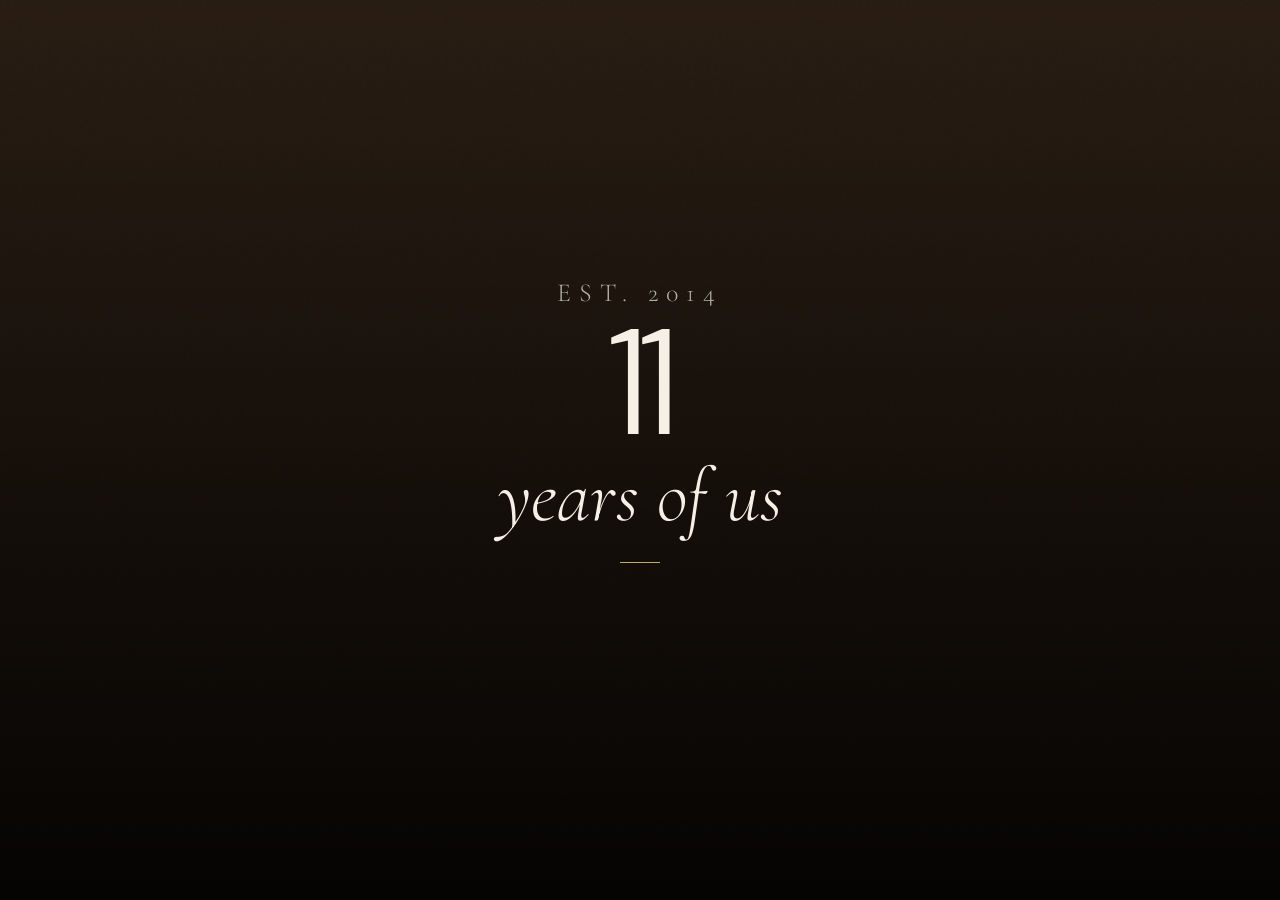
<file: anniversary-wrapped.html>
<!DOCTYPE html>
<html lang="en">
<head>
<meta charset="UTF-8">
<meta name="viewport" content="width=device-width, initial-scale=1.0, maximum-scale=1.0, user-scalable=no">
<title>11 Years of Us</title>
<link href="https://fonts.googleapis.com/css2?family=Cormorant+Garamond:ital,wght@0,300;0,400;0,500;1,300;1,400&family=DM+Sans:wght@300;400;500&display=swap" rel="stylesheet">
<link rel="stylesheet" href="styles.css">
</head>
<body>

<div id="app">

  <!-- ═══════════════════════════════════════
       SLIDE 0 — TITLE
  ══════════════════════════════════════════ -->
  <div class="slide active" data-index="0" style="background-image: url(''); background-size: cover; background-position: center; background-color: var(--deep);">
    <div class="hero-overlay"></div>
    <div style="text-align:center; width:100%; position:relative; z-index:2;">
      <div class="title-ornament anim-1" style="color: rgba(245,239,230,0.7);">Est. 2014</div>
      <div class="title-years anim-2" style="color: var(--cream);">11</div>
      <div class="title-of-us anim-3" style="color: var(--cream);">years of us</div>
      <div class="divider-gold anim-4" style="margin: 20px auto;"></div>
    </div>
  </div>

  <!-- ═══════════════════════════════════════
       SLIDE 1 — SECTION: QUALITY TIME
  ══════════════════════════════════════════ -->
  <div class="slide bg-blush" data-index="1">
    <div class="section-div-number">1</div>
    <div style="width:100%;">
      <div class="section-label text-dark anim-1" style="opacity:0.5;">Section One</div>
      <div class="section-div-title text-dark anim-2">Quality<br/>Time</div>
      <div class="divider anim-3" style="background: var(--deep);"></div>
      <div class="body text-dark anim-3">The little things. The big things.<br/>The Wednesday things.</div>
    </div>
  </div>

  <!-- ═══════════════════════════════════════
       SLIDE 2 — NYT GAMES
  ══════════════════════════════════════════ -->
  <div class="slide bg-dark" data-index="2">
    <div style="width:100%;">
      <div class="section-label text-cream anim-1">Quality Time</div>
      <div class="display text-cream anim-2" style="font-size:48px; line-height:1.1;">
        Wake up<br/><em>slowly.</em>
      </div>
      <div class="anim-3" style="margin-top:24px;">
        <div class="stat-row">
          <span class="stat-row-label">Longest Wordle streak</span>
          <span class="stat-row-value">103 days</span>
        </div>
        <div class="stat-row">
          <span class="stat-row-label">Favourite game</span>
          <span class="stat-row-value">Spelling Bee <em style="font-size:0.7em; opacity:0.55;">(Shrelling Shree)</em></span>
        </div>
        <div class="stat-row" style="border-bottom:none;">
          <span class="stat-row-label">Hardest crossword</span>
          <span class="stat-row-value">Wednesday</span>
        </div>
      </div>
      <div class="divider anim-4" style="background:rgba(255,255,255,0.15); margin:20px 0;"></div>
      <div class="body text-cream anim-4" style="font-size:13px; opacity:0.5;">
        NYT Games together, every day.
      </div>
    </div>
  </div>

  <!-- ═══════════════════════════════════════
       SLIDE 3 — HIKES (INTERACTIVE PICK)
  ══════════════════════════════════════════ -->
  <div class="slide bg-dark" data-index="3" style="justify-content:flex-start; padding-top:52px;">
    <div style="width:100%; margin-bottom:16px;">
      <div class="section-label text-cream anim-1">Quality Time</div>
      <div class="display-sm text-cream anim-2">Which hike<br/>was your<br/><em>favourite?</em></div>
    </div>
    <div class="pick-grid anim-3" id="hike-cards">
      <div class="pick-card" onclick="selectCard('hike-cards', this)">
        <div class="pick-card-photo" style="background: rgba(60,80,60,0.4);">
          <div class="photo-label">[ Opera Hut photo ]</div>
        </div>
        <div class="pick-card-inner" style="background: rgba(255,255,255,0.06);">
          <div class="pick-emoji">🏔️</div>
          <div>
            <div class="pick-card-label text-cream">Opera Hut</div>
            <div class="pick-card-sub text-cream">Austria · Your birthday</div>
          </div>
        </div>
        <div class="check-mark">✓</div>
      </div>
      <div class="pick-card" onclick="selectCard('hike-cards', this)">
        <div class="pick-card-photo" style="background: rgba(50,70,80,0.4);">
          <div class="photo-label">[ Ocean & Sea photo ]</div>
        </div>
        <div class="pick-card-inner" style="background: rgba(255,255,255,0.06);">
          <div class="pick-emoji">🌊</div>
          <div>
            <div class="pick-card-label text-cream">Ocean & Sea</div>
            <div class="pick-card-sub text-cream">Switzerland · The engagement hike</div>
          </div>
        </div>
        <div class="check-mark">✓</div>
      </div>
      <div class="pick-card" onclick="selectCard('hike-cards', this)">
        <div class="pick-card-photo" style="background: rgba(70,60,50,0.4);">
          <div class="photo-label">[ Zermatt photo ]</div>
        </div>
        <div class="pick-card-inner" style="background: rgba(255,255,255,0.06);">
          <div class="pick-emoji">⛰️</div>
          <div>
            <div class="pick-card-label text-cream">Zermatt Trail</div>
            <div class="pick-card-sub text-cream">Switzerland · The big one</div>
          </div>
        </div>
        <div class="check-mark">✓</div>
      </div>
    </div>
  </div>

  <!-- ═══════════════════════════════════════
       SLIDE 4 — BOULDERING
  ══════════════════════════════════════════ -->
  <div class="slide bg-rose" data-index="4">
    <div style="text-align:center; width:100%;">
      <div class="section-label text-cream anim-1">Quality Time</div>
      <div class="display text-cream anim-2" style="font-size:42px;">We sent<br/>our first<br/><strong style="font-weight:500;">Blue.</strong></div>
      <div class="divider anim-3" style="background:var(--cream); margin: 20px auto;"></div>
      <div class="anim-3" style="display:flex; gap:16px; justify-content:center; flex-wrap:wrap;">
        <div style="text-align:center;">
          <div class="stat-number text-cream" style="font-size:64px;">[ # ]</div>
          <div class="stat-label text-cream">sessions this year</div>
        </div>
        <div style="width:1px; background:rgba(255,255,255,0.2); margin: 8px 0;"></div>
        <div style="text-align:center;">
          <div class="stat-number text-cream" style="font-size:64px;">🔵</div>
          <div class="stat-label text-cream">hardest grade together</div>
        </div>
      </div>
      <div class="body text-cream anim-4" style="margin-top:20px; font-size:13px; opacity:0.65;">
        Bouldering: our favourite new shared thing.
      </div>
    </div>
  </div>

  <!-- ═══════════════════════════════════════
       SLIDE 5 — OP SHOP (INTERACTIVE PICK)
  ══════════════════════════════════════════ -->
  <div class="slide bg-dark" data-index="5" style="justify-content:flex-start; padding-top:52px;">
    <div style="width:100%; margin-bottom:16px;">
      <div class="section-label text-cream anim-1">Quality Time</div>
      <div class="display-sm text-cream anim-2">Best op shop<br/><em>find of the year?</em></div>
    </div>
    <div class="pick-grid-2 anim-3" id="opshop-cards">
      <div class="pick-card" onclick="selectCard('opshop-cards', this)" style="border-radius:12px; overflow:hidden;">
        <div class="pick-card-photo" style="height:150px; background: rgba(80,60,40,0.4);">
          <div class="photo-label">[ Dining table photo ]</div>
        </div>
        <div class="pick-card-inner" style="background: rgba(255,255,255,0.06);">
          <div>
            <div class="pick-card-label text-cream" style="font-size:12px;">The Dining Table</div>
          </div>
        </div>
        <div class="check-mark">✓</div>
      </div>
      <div class="pick-card" onclick="selectCard('opshop-cards', this)" style="border-radius:12px; overflow:hidden;">
        <div class="pick-card-photo" style="height:150px; background: rgba(40,30,30,0.4);">
          <div class="photo-label">[ TCM poster frame photo ]</div>
        </div>
        <div class="pick-card-inner" style="background: rgba(255,255,255,0.06);">
          <div>
            <div class="pick-card-label text-cream" style="font-size:12px;">TCM Poster Frame</div>
          </div>
        </div>
        <div class="check-mark">✓</div>
      </div>
    </div>
  </div>

  <!-- ═══════════════════════════════════════
       SLIDE 6 — QUASOS
  ══════════════════════════════════════════ -->
  <div class="slide bg-gold" data-index="6">
    <div style="width:100%; text-align:center;">
      <div class="section-label text-dark anim-1" style="opacity:0.6;">Quality Time</div>
      <div style="font-size:42px;" class="anim-2">🥐</div>
      <div class="display-sm text-dark anim-2" style="margin-top:8px;">How many quasos<br/>do you think<br/><em>we ate?</em></div>
      <div class="anim-3" style="margin-top:24px;">
        <div class="slider-value" id="quaso-slider-display" style="color: var(--deep);">[ — ]</div>
        <div class="stat-label text-dark" style="margin-top:0;">quasos</div>
        <div class="slider-wrap">
          <div class="slider-track" id="quaso-slider-track">
            <div class="slider-fill" id="quaso-slider-fill" style="width:50%"></div>
            <div class="slider-thumb" id="quaso-slider-thumb" style="left:50%"></div>
          </div>
          <div class="slider-range-labels">
            <span style="color:var(--deep);">0</span>
            <span style="color:var(--deep);">200</span>
          </div>
        </div>
        <button class="reveal-btn" id="quaso-reveal-btn" onclick="revealQuasos()" style="background:var(--deep); color:var(--cream);">
          Reveal the answer
        </button>
        <div class="reveal-result" id="quaso-reveal-result">
          <div class="stat-number text-dark" style="font-size:72px;">[ # ]</div>
          <div class="stat-label text-dark">actual quasos together</div>
          <div class="body text-dark" style="margin-top:12px; font-size:13px; opacity:0.65;" id="quaso-reveal-message"></div>
        </div>
      </div>
    </div>
  </div>

  <!-- ═══════════════════════════════════════
       SLIDE 7 — DOG WALKS (SLIDER)
  ══════════════════════════════════════════ -->
  <div class="slide bg-blush" data-index="7">
    <div style="width:100%; text-align:center;">
      <div class="section-label text-dark anim-1" style="opacity:0.5;">Quality Time</div>
      <div style="font-size:42px;" class="anim-2">🐾</div>
      <div class="display-sm text-dark anim-2" style="margin-top:8px;">How many walks<br/>do you think<br/><em>we did?</em></div>
      <div class="anim-3" style="margin-top:24px;">
        <div class="slider-value" id="slider-display" style="color: var(--deep);">[ — ]</div>
        <div class="stat-label text-dark" style="margin-top:0;">walks</div>
        <div class="slider-wrap">
          <div class="slider-track" id="slider-track">
            <div class="slider-fill" id="slider-fill" style="width:50%"></div>
            <div class="slider-thumb" id="slider-thumb" style="left:50%"></div>
          </div>
          <div class="slider-range-labels">
            <span style="color:var(--deep);">0</span>
            <span style="color:var(--deep);">800</span>
          </div>
        </div>
        <button class="reveal-btn" id="reveal-btn" onclick="revealWalks()" style="background:var(--deep); color:var(--cream);">
          Reveal the answer
        </button>
        <div class="reveal-result" id="reveal-result">
          <div class="stat-number text-dark" style="font-size:72px;">[ # ]</div>
          <div class="stat-label text-dark">actual walks together</div>
          <div class="body text-dark" style="margin-top:12px; font-size:13px; opacity:0.65;" id="reveal-message"></div>
        </div>
      </div>
    </div>
  </div>

  <!-- ═══════════════════════════════════════
       SLIDE 8 — DOG PARENT DAYS
  ══════════════════════════════════════════ -->
  <div class="slide bg-cream" data-index="8">
    <div style="text-align:center; width:100%;">
      <div class="section-label text-dark anim-1" style="opacity:0.5;">Quality Time</div>
      <div style="font-size:52px;" class="anim-2">🐶</div>
      <div class="stat-number text-dark anim-2" style="margin-top:8px;">[ # ]</div>
      <div class="stat-label text-dark anim-2">days as dog parents</div>
      <div class="divider-gold anim-3" style="margin: 20px auto;"></div>
      <div class="italic text-dark anim-3" style="color: var(--soft-brown);">
        Best thing we ever did.
      </div>
    </div>
    <div class="photo-slot photo-hero anim-4" style="width:100%; margin-top:24px;">
      <div class="photo-label text-dark">[ dog photo ]</div>
    </div>
  </div>

  <!-- ═══════════════════════════════════════
       SLIDE 9 — SECTION: CHALLENGES
  ══════════════════════════════════════════ -->
  <div class="slide bg-dark" data-index="9">
    <div class="section-div-number">2</div>
    <div style="width:100%;">
      <div class="section-label text-cream anim-1" style="opacity:0.5;">Section Two</div>
      <div class="section-div-title text-cream anim-2">Challenges</div>
      <div class="divider anim-3" style="background:rgba(255,255,255,0.3);"></div>
      <div class="body text-cream anim-3" style="opacity:0.65;">The stuff that tested us.<br/>We're still here.</div>
    </div>
  </div>

  <!-- ═══════════════════════════════════════
       SLIDE 10 — UNI / STUDY
  ══════════════════════════════════════════ -->
  <div class="slide bg-dark" data-index="10">
    <div style="text-align:center; width:100%;">
      <div class="section-label text-cream anim-1">Challenges</div>
      <div style="font-size:52px;" class="anim-2">📚</div>
      <div class="display text-cream anim-2" style="margin-top:12px; font-size:48px;">Too f***ing<br/>many.</div>
      <div class="divider anim-3" style="background:rgba(255,255,255,0.3); margin: 20px auto;"></div>
      <div class="body text-cream anim-3" style="opacity:0.6; font-size:13px;">
        Assignments submitted. References written.<br/>Survived anyway.
      </div>
      <div class="pill anim-4" style="margin-top:16px;">🎓 Still standing</div>
    </div>
  </div>

  <!-- ═══════════════════════════════════════
       SLIDE 11 — CAR TROUBLES
  ══════════════════════════════════════════ -->
  <div class="slide bg-dark" data-index="11" style="justify-content:flex-start; padding-top:52px;">
    <div style="width:100%; margin-bottom:16px;">
      <div class="section-label text-cream anim-1">Challenges</div>
      <div class="display-sm text-cream anim-2">The Year<br/>in <em>Cars</em> 🚗</div>
    </div>
    <div class="anim-3" style="width:100%;">
      <div class="car-card">
        <div class="car-name">Mazda</div>
        <div class="car-stats">
          <div class="car-stat">💥 1 breakdown</div>
          <div class="car-stat">🫣 1 crash</div>
          <div class="car-stat">😬 RIP</div>
        </div>
      </div>
      <div class="car-card">
        <div class="car-name">Subaru</div>
        <div class="car-stats">
          <div class="car-stat">✅ 0 breakdowns</div>
          <div class="car-stat">✅ 0 crashes</div>
          <div class="car-stat">💸 $[ # ] servicing</div>
        </div>
      </div>
      <div class="body text-cream" style="font-size:12px; opacity:0.45; text-align:center; margin-top:8px;">
        Progress, arguably.
      </div>
    </div>
  </div>

  <!-- ═══════════════════════════════════════
       SLIDE 12 — 75 HARD
  ══════════════════════════════════════════ -->
  <div class="slide bg-rose" data-index="12">
    <div style="text-align:center; width:100%;">
      <div class="section-label text-cream anim-1">Challenges</div>
      <div class="display text-cream anim-2" style="font-size:44px;">75 Hard.<br/>Done. ✓</div>
      <div class="body text-cream anim-3" style="font-size:11px; opacity:0.55; margin: 10px 0 4px;">2 Feb → 18 Apr 2026</div>
      <div class="check-grid anim-3" id="hard-grid"></div>
      <div class="pill anim-4" style="margin: 8px auto;">*with some creative rule interpretation</div>
      <div class="divider anim-4" style="background:rgba(255,255,255,0.3); margin: 8px auto;"></div>
      <div class="anim-5" style="display:grid; grid-template-columns:1fr 1fr; gap:5px 16px; text-align:left; width:100%;">
        <div class="body text-cream" style="font-size:12px; opacity:0.8;">→ No alcohol</div>
        <div class="body text-cream" style="font-size:12px; opacity:0.8;">→ Delete social media</div>
        <div class="body text-cream" style="font-size:12px; opacity:0.8;">→ No soft-drink</div>
        <div class="body text-cream" style="font-size:12px; opacity:0.8;">→ Yoga every day</div>
        <div class="body text-cream" style="font-size:12px; opacity:0.8;">→ Climbing twice a week</div>
        <div class="body text-cream" style="font-size:12px; opacity:0.8;">→ Walk Apollo every day</div>
        <div class="body text-cream" style="font-size:12px; opacity:0.8;">→ No buying coffee</div>
        <div class="body text-cream" style="font-size:12px; opacity:0.8;">→ Home cooked meals only</div>
      </div>
    </div>
  </div>

  <!-- ═══════════════════════════════════════
       SLIDE 13 — VEGANISM
  ══════════════════════════════════════════ -->
  <div class="slide" data-index="13" style="background: linear-gradient(160deg, #c8e6c4 0%, #dff0d0 45%, #f0f7e6 100%)">
    <div style="text-align:center; width:100%;">
      <div class="section-label text-dark anim-1" style="opacity:0.5;">Challenges</div>
      <div style="font-size:52px;" class="anim-2">🌱</div>
      <div class="display text-dark anim-2" style="margin-top:12px; font-size:44px;">Another year<br/>as vegans.</div>
      <div class="divider-gold anim-3" style="margin: 20px auto;"></div>
      <div class="body text-dark anim-3" style="opacity:0.6;">
        Something we chose together.<br/>Something we keep choosing.
      </div>
    </div>
  </div>

  <!-- ═══════════════════════════════════════
       SLIDE 14 — SECTION: TRAVEL
  ══════════════════════════════════════════ -->
  <div class="slide bg-blush" data-index="14">
    <div class="section-div-number">3</div>
    <div style="width:100%;">
      <div class="section-label text-dark anim-1" style="opacity:0.5;">Section Three</div>
      <div class="section-div-title text-dark anim-2">Travel</div>
      <div class="divider anim-3" style="background:var(--deep);"></div>
      <div class="body text-dark anim-3">8 countries this year.<br/>And counting.</div>
    </div>
  </div>

  <!-- ═══════════════════════════════════════
       SLIDE 15 — COUNTRIES
  ══════════════════════════════════════════ -->
  <div class="slide bg-dark" data-index="15">
    <div style="width:100%; margin-bottom:16px;">
      <div class="section-label text-cream anim-1">Travel</div>
      <div class="display-sm text-cream anim-2">Everywhere<br/>we went.</div>
    </div>
    <div class="country-grid anim-3">
      <div class="country-card"><span class="country-flag">🇮🇹</span><span class="country-name">Italy</span></div>
      <div class="country-card"><span class="country-flag">🇨🇭</span><span class="country-name">Switzerland</span></div>
      <div class="country-card"><span class="country-flag">🇦🇹</span><span class="country-name">Austria</span></div>
      <div class="country-card"><span class="country-flag">🇩🇪</span><span class="country-name">Germany</span></div>
      <div class="country-card"><span class="country-flag">🇸🇮</span><span class="country-name">Slovenia</span></div>
      <div class="country-card"><span class="country-flag">🇮🇪</span><span class="country-name">Ireland</span></div>
      <div class="country-card"><span class="country-flag">🇫🇷</span><span class="country-name">France</span></div>
      <div class="country-card"><span class="country-flag">🇯🇵</span><span class="country-name">Japan</span></div>
    </div>
    <div class="body text-cream anim-4" style="margin-top:12px; opacity:0.5; font-size:13px; text-align:center;">
      8 countries this year
    </div>
  </div>

  <!-- ═══════════════════════════════════════
       SLIDE 16 — NEW ZEALAND TEASER
  ══════════════════════════════════════════ -->
  <div class="slide bg-gold" data-index="16">
    <div style="text-align:center; width:100%;">
      <div class="section-label text-dark anim-1" style="opacity:0.6;">Travel · Coming Soon</div>
      <div style="font-size:64px;" class="anim-2">🇳🇿</div>
      <div class="display text-dark anim-2" style="margin-top:12px; font-size:48px;">New Zealand</div>
      <div class="divider anim-3" style="background:var(--deep); margin: 20px auto;"></div>
      <div class="body text-dark anim-3">
        Booked. On the way.
      </div>
      <div class="pill pill-dark anim-4" style="margin-top:16px; display:inline-flex;">✈️ Already booked</div>
    </div>
  </div>

  <!-- ═══════════════════════════════════════
       SLIDE 17 — SECTION: HIGHLIGHTS
  ══════════════════════════════════════════ -->
  <div class="slide bg-dark" data-index="17">
    <div class="section-div-number">4</div>
    <div style="width:100%;">
      <div class="section-label text-cream anim-1" style="opacity:0.5;">Section Four</div>
      <div class="section-div-title text-cream anim-2">Highlights</div>
      <div class="divider anim-3" style="background:rgba(255,255,255,0.3);"></div>
      <div class="body text-cream anim-3" style="opacity:0.65;">The moments<br/>we'll keep forever.</div>
    </div>
  </div>

  <!-- ═══════════════════════════════════════
       SLIDE 18 — SHOWED UP
  ══════════════════════════════════════════ -->
  <div class="slide bg-cream" data-index="18">
    <div style="text-align:center; width:100%; padding: 0 10px;">
      <div class="section-label text-dark anim-1" style="opacity:0.5;">Highlights</div>
      <div class="display text-dark anim-2" style="margin-top:16px; font-size:42px; line-height:1.2;">
        We showed up<br/>for each other
      </div>
      <div class="display text-dark anim-3" style="font-size:96px; line-height:1; margin: 16px 0;">
        365
      </div>
      <div class="stat-label text-dark anim-3">days in a row</div>
      <div class="divider-gold anim-4" style="margin: 20px auto;"></div>
      <div class="italic text-dark anim-4" style="color: var(--soft-brown); font-size:20px;">
        Every single one.
      </div>
    </div>
  </div>

  <!-- ═══════════════════════════════════════
       SLIDE 19 — TURNING 31
  ══════════════════════════════════════════ -->
  <div class="slide bg-blush" data-index="19">
    <div style="width:100%;">
      <div class="section-label text-dark anim-1" style="opacity:0.5;">Highlights</div>
      <div class="display-sm text-dark anim-2">We both<br/>turned <em>31.</em></div>
      <div class="divider anim-3" style="background:var(--deep);"></div>
      <div class="body text-dark anim-3" style="opacity:0.65;">Getting older together.<br/>Wouldn't have it any other way.</div>
    </div>
    <div class="anim-4" style="display:grid; grid-template-columns:1fr 1fr; gap:10px; width:100%; margin-top:20px;">
      <div>
        <div class="photo-slot photo-sm">
          <div class="photo-label text-dark">[ your birthday photo ]</div>
        </div>
        <div class="body text-dark" style="font-size:11px; text-align:center; margin-top:6px; opacity:0.5;">You</div>
      </div>
      <div>
        <div class="photo-slot photo-sm">
          <div class="photo-label text-dark">[ her birthday photo ]</div>
        </div>
        <div class="body text-dark" style="font-size:11px; text-align:center; margin-top:6px; opacity:0.5;">Her</div>
      </div>
    </div>
  </div>

  <!-- ═══════════════════════════════════════
       SLIDE 20 — WORD OF THE YEAR
  ══════════════════════════════════════════ -->
  <div class="slide bg-dark" data-index="20">
    <div style="text-align:center; width:100%;">
      <div class="section-label text-cream anim-1">Highlights</div>
      <div class="body text-cream anim-2" style="opacity:0.6; margin: 16px 0 24px;">If I had to sum up our year<br/>in one word, it would be</div>
      <div class="word-reveal anim-3">thebestoneyet</div>
      <div class="divider anim-4" style="background:rgba(255,255,255,0.2); margin: 28px auto;"></div>
      <div class="body text-cream anim-4" style="opacity:0.5; font-size:13px;">
        What's yours?
      </div>
    </div>
  </div>

  <!-- ═══════════════════════════════════════
       SLIDE 21 — ENGAGEMENT BUILD UP
  ══════════════════════════════════════════ -->
  <div class="slide bg-engagement" data-index="21">
    <div style="text-align:center; width:100%;">
      <div class="section-label text-cream anim-1" style="opacity:0.4; color:var(--warm-gold);">Highlights</div>
      <div class="body text-cream anim-2" style="opacity:0.5; margin: 20px 0 12px; font-size:14px; letter-spacing:0.08em;">
        And then there was this —
      </div>
      <div class="display text-cream anim-3" style="font-size:52px; line-height:1.15;">
        The biggest<br/>moment of<br/><em style="color:var(--warm-gold);">our year.</em>
      </div>
    </div>
  </div>

  <!-- ═══════════════════════════════════════
       SLIDE 22 — ENGAGEMENT
  ══════════════════════════════════════════ -->
  <div class="slide bg-engagement" data-index="22" id="engagement-slide" style="justify-content:flex-start; padding-top:48px;">
    <div style="width:100%; text-align:center;" class="anim-1">
      <div class="engagement-date">September 15, 2025</div>
      <div class="display text-cream" style="font-size:48px; line-height:1.1;">
        We got<br/><em style="color:var(--warm-gold);">engaged.</em> 💍
      </div>
    </div>
    <div class="engagement-photos anim-2">
      <div class="photo-slot" style="height:180px; grid-column: 1/-1;">
        <div class="photo-label" style="color:var(--cream); opacity:0.3;">[ best engagement photo ]</div>
      </div>
      <div class="photo-slot" style="height:100px;">
        <div class="photo-label" style="color:var(--cream); opacity:0.3;">[ photo 2 ]</div>
      </div>
      <div class="photo-slot" style="height:100px;">
        <div class="photo-label" style="color:var(--cream); opacity:0.3;">[ photo 3 ]</div>
      </div>
    </div>
  </div>

  <!-- ═══════════════════════════════════════
       SLIDE 23 — FINAL
  ══════════════════════════════════════════ -->
  <div class="slide bg-engagement" data-index="23" id="final-slide">
    <div style="text-align:center; width:100%;">
      <div class="title-ornament anim-1" style="color:var(--warm-gold); opacity:0.7;">Year 11, wrapped.</div>
      <div class="divider anim-2" style="background:var(--warm-gold); opacity:0.3; margin: 20px auto;"></div>
      <div class="italic text-cream anim-2" style="font-size:20px; opacity:0.8; margin-bottom:24px;">
        [ your closing message here ]
      </div>
      <div class="body text-cream anim-3" style="opacity:0.4; font-size:12px; letter-spacing:0.1em; text-transform:uppercase; margin-bottom:8px;">
        Days since we got engaged
      </div>
      <div class="live-counter anim-3" id="days-counter">—</div>
      <div class="body text-cream anim-4" style="opacity:0.3; font-size:12px; margin-top:4px;">and counting</div>
      <button class="year-12-btn anim-5">Year 12 →</button>
    </div>
  </div>

</div>

<!-- ── NAVIGATION BAR ── -->
<div id="nav">
  <div id="progress-dots"></div>
</div>

<script src="script.js"></script>
</body>
</html>
</file>
<file: styles.css>
:root {
  --cream: #F5EFE6;
  --blush: #E8C9B8;
  --rose: #C97B63;
  --warm-gold: #C9A96E;
  --deep: #2C1F14;
  --soft-brown: #8B6355;
  --text-light: #F5EFE6;
  --text-dark: #2C1F14;
}

* { margin: 0; padding: 0; box-sizing: border-box; -webkit-tap-highlight-color: transparent; }

html, body {
  height: 100%;
  width: 100%;
  overflow: hidden;
  background: var(--deep);
  font-family: 'DM Sans', sans-serif;
}

/* ── SLIDE CONTAINER ── */
#app {
  position: fixed;
  inset: 0;
  display: flex;
  flex-direction: column;
}

.slide {
  position: absolute;
  inset: 0;
  display: flex;
  flex-direction: column;
  align-items: center;
  justify-content: center;
  padding: 40px 28px 80px;
  opacity: 0;
  pointer-events: none;
  transition: opacity 0.55s ease, transform 0.55s ease;
  transform: translateX(0);
  overflow: hidden;
}

.slide.active {
  opacity: 1;
  pointer-events: all;
  transform: translateX(0);
}

.slide.exit-left {
  opacity: 0;
  transform: translateX(-60px);
  pointer-events: none;
}

.slide.exit-right {
  opacity: 0;
  transform: translateX(60px);
  pointer-events: none;
}

/* ── BACKGROUNDS ── */
.bg-cream { background: var(--cream); }
.bg-blush {
  background: linear-gradient(160deg, #E8C9B8 0%, #D4A898 50%, #C08870 100%);
}
.bg-dark {
  background: linear-gradient(160deg, #2C1F14 0%, #3D2B1A 60%, #4A3220 100%);
}
.bg-rose {
  background: linear-gradient(160deg, #C97B63 0%, #B56650 100%);
}
.bg-gold {
  background: linear-gradient(160deg, #C9A96E 0%, #B8934A 100%);
}
.bg-deep-rose {
  background: linear-gradient(160deg, #8B3A2A 0%, #6B2318 100%);
}
.bg-engagement {
  background: linear-gradient(160deg, #1A0E08 0%, #2C1610 50%, #1A0E08 100%);
}

/* ── NOISE OVERLAY ── */
.slide::before {
  content: '';
  position: absolute;
  inset: 0;
  background-image: url("data:image/svg+xml,%3Csvg viewBox='0 0 256 256' xmlns='http://www.w3.org/2000/svg'%3E%3Cfilter id='noise'%3E%3CfeTurbulence type='fractalNoise' baseFrequency='0.9' numOctaves='4' stitchTiles='stitch'/%3E%3C/filter%3E%3Crect width='100%25' height='100%25' filter='url(%23noise)' opacity='0.04'/%3E%3C/svg%3E");
  opacity: 0.4;
  pointer-events: none;
  z-index: 0;
}

.slide > * { position: relative; z-index: 1; }

/* ── NAVIGATION ── */
#nav {
  position: fixed;
  bottom: 0;
  left: 0;
  right: 0;
  padding: 16px 28px 32px;
  display: flex;
  align-items: center;
  justify-content: center;
  z-index: 100;
  pointer-events: none;
}

#progress-dots {
  display: flex;
  gap: 5px;
  align-items: center;
}

.dot {
  width: 5px;
  height: 5px;
  border-radius: 50%;
  background: rgba(255,255,255,0.3);
  box-shadow: 0 0 2px rgba(0,0,0,0.35);
  transition: all 0.3s ease;
}

.dot.active {
  background: rgba(255,255,255,0.9);
  width: 18px;
  border-radius: 3px;
}


/* ── SECTION DIVIDER ── */
.section-label {
  font-family: 'DM Sans', sans-serif;
  font-size: 10px;
  font-weight: 500;
  letter-spacing: 0.2em;
  text-transform: uppercase;
  opacity: 0.6;
  margin-bottom: 12px;
}

.section-number {
  font-family: 'Cormorant Garamond', serif;
  font-size: 120px;
  font-weight: 300;
  line-height: 1;
  opacity: 0.12;
  position: absolute;
  right: -10px;
  bottom: 60px;
}

/* ── TYPOGRAPHY ── */
.display {
  font-family: 'Cormorant Garamond', serif;
  font-size: 52px;
  font-weight: 300;
  line-height: 1.1;
  letter-spacing: -0.01em;
}

.display-sm {
  font-family: 'Cormorant Garamond', serif;
  font-size: 38px;
  font-weight: 300;
  line-height: 1.15;
}

.stat-number {
  font-family: 'DM Sans', sans-serif;
  font-size: 88px;
  font-weight: 300;
  line-height: 1;
  letter-spacing: -0.02em;
}

.stat-label {
  font-family: 'DM Sans', sans-serif;
  font-size: 13px;
  font-weight: 400;
  letter-spacing: 0.08em;
  text-transform: uppercase;
  opacity: 0.7;
  margin-top: 6px;
}

.body {
  font-family: 'DM Sans', sans-serif;
  font-size: 15px;
  font-weight: 300;
  line-height: 1.6;
  opacity: 0.85;
}

.italic {
  font-family: 'Cormorant Garamond', serif;
  font-style: italic;
  font-size: 22px;
  font-weight: 300;
  line-height: 1.5;
}

.text-cream { color: var(--cream); }
.text-dark { color: var(--deep); }
.text-gold { color: var(--warm-gold); }
.text-rose { color: var(--rose); }

/* ── STAT ROWS ── */
.stat-row {
  display: flex;
  justify-content: space-between;
  align-items: baseline;
  padding: 11px 0;
  border-bottom: 1px solid rgba(255,255,255,0.08);
}

.stat-row-label {
  font-family: 'DM Sans', sans-serif;
  font-size: 12px;
  font-weight: 400;
  letter-spacing: 0.04em;
  opacity: 0.75;
}

.stat-row-value {
  font-family: 'DM Sans', sans-serif;
  font-size: 20px;
  font-weight: 300;
  color: var(--warm-gold);
  text-align: right;
}

/* ── DIVIDER ── */
.divider {
  width: 40px;
  height: 1px;
  background: currentColor;
  opacity: 0.3;
  margin: 16px 0;
}

.divider-gold {
  width: 40px;
  height: 1px;
  background: var(--warm-gold);
  margin: 16px 0;
}

/* ── PHOTO PLACEHOLDER ── */
.photo-slot {
  width: 100%;
  border-radius: 12px;
  overflow: hidden;
  position: relative;
  background: rgba(0,0,0,0.15);
  display: flex;
  align-items: center;
  justify-content: center;
}

.photo-slot .photo-label {
  font-family: 'DM Sans', sans-serif;
  font-size: 11px;
  letter-spacing: 0.1em;
  text-transform: uppercase;
  opacity: 0.4;
  text-align: center;
  padding: 20px;
}

.photo-hero {
  height: 240px;
}

.photo-sm {
  height: 140px;
}

.photo-xs {
  height: 100px;
}

/* ── PILL / BADGE ── */
.pill {
  display: inline-flex;
  align-items: center;
  gap: 6px;
  background: rgba(255,255,255,0.12);
  border: 1px solid rgba(255,255,255,0.18);
  border-radius: 100px;
  padding: 10px 20px;
  font-size: 15px;
  letter-spacing: 0.06em;
  font-weight: 500;
  color: var(--cream);
}

.pill-dark {
  background: rgba(44,31,20,0.1);
  border-color: rgba(44,31,20,0.18);
  color: var(--deep);
}

/* ── INTERACTIVE: PICK CARDS ── */
.pick-grid {
  display: flex;
  flex-direction: column;
  gap: 10px;
  width: 100%;
}

.pick-grid-2 {
  display: grid;
  grid-template-columns: 1fr 1fr;
  gap: 10px;
  width: 100%;
}

.pick-card {
  border-radius: 12px;
  overflow: hidden;
  cursor: pointer;
  transition: all 0.25s ease;
  border: 2px solid transparent;
  position: relative;
}

.pick-card:active { transform: scale(0.97); }

.pick-card.selected {
  border-color: var(--warm-gold);
  transform: scale(1.02);
}

.pick-card.not-selected {
  opacity: 0.4;
}

.pick-card-inner {
  background: rgba(255,255,255,0.1);
  padding: 14px 16px;
  display: flex;
  align-items: center;
  gap: 12px;
}

.pick-card-photo {
  width: 100%;
  height: 110px;
  background: rgba(0,0,0,0.2);
  display: flex;
  align-items: center;
  justify-content: center;
}

.pick-card-photo .photo-label {
  font-size: 10px;
  opacity: 0.4;
  letter-spacing: 0.1em;
  text-transform: uppercase;
  color: white;
  text-align: center;
  padding: 10px;
}

.pick-card-label {
  font-family: 'DM Sans', sans-serif;
  font-size: 13px;
  font-weight: 500;
  flex: 1;
}

.pick-card-sub {
  font-size: 11px;
  opacity: 0.6;
  margin-top: 2px;
}

.pick-emoji { font-size: 22px; }

.check-mark {
  position: absolute;
  top: 8px;
  right: 8px;
  width: 22px;
  height: 22px;
  border-radius: 50%;
  background: var(--warm-gold);
  display: flex;
  align-items: center;
  justify-content: center;
  font-size: 11px;
  opacity: 0;
  transition: opacity 0.2s ease;
}

.pick-card.selected .check-mark { opacity: 1; }

/* ── INTERACTIVE: SLIDER ── */
.slider-wrap {
  width: 100%;
  padding: 10px 0 20px;
}

.slider-track {
  position: relative;
  height: 6px;
  background: rgba(255,255,255,0.15);
  border-radius: 3px;
  cursor: pointer;
}

.slider-fill {
  position: absolute;
  left: 0;
  top: 0;
  height: 100%;
  background: var(--warm-gold);
  border-radius: 3px;
  transition: width 0.05s;
}

.slider-thumb {
  position: absolute;
  top: 50%;
  transform: translate(-50%, -50%);
  width: 28px;
  height: 28px;
  border-radius: 50%;
  background: white;
  box-shadow: 0 2px 12px rgba(0,0,0,0.3);
  cursor: grab;
  transition: transform 0.1s ease;
  touch-action: none;
}

.slider-thumb:active { transform: translate(-50%, -50%) scale(1.2); cursor: grabbing; }

.slider-value {
  font-family: 'DM Sans', sans-serif;
  font-size: 64px;
  font-weight: 300;
  color: white;
  text-align: center;
  margin-bottom: 4px;
  transition: all 0.1s;
}

.slider-range-labels {
  display: flex;
  justify-content: space-between;
  font-size: 11px;
  opacity: 0.45;
  margin-top: 8px;
}

.reveal-btn {
  margin-top: 24px;
  background: var(--warm-gold);
  color: var(--deep);
  border: none;
  border-radius: 100px;
  padding: 12px 28px;
  font-family: 'DM Sans', sans-serif;
  font-size: 13px;
  font-weight: 500;
  letter-spacing: 0.06em;
  cursor: pointer;
  transition: all 0.2s ease;
  display: block;
  width: 100%;
}

.reveal-btn:active { transform: scale(0.97); }
.reveal-btn:disabled { opacity: 0.4; cursor: not-allowed; }

.reveal-result {
  text-align: center;
  margin-top: 20px;
  display: none;
}

.reveal-result.show { display: block; }

/* ── COUNTRY CARDS ── */
.country-grid {
  display: grid;
  grid-template-columns: 1fr 1fr;
  grid-template-rows: repeat(4, 1fr);
  gap: 8px;
  width: 100%;
  flex: 1;
}

.country-card {
  background: rgba(255,255,255,0.1);
  border: 1px solid rgba(255,255,255,0.12);
  border-radius: 10px;
  cursor: pointer;
  perspective: 600px;
  position: relative;
  overflow: hidden;
}

.country-card-inner {
  width: 100%;
  height: 100%;
  position: relative;
  transform-style: preserve-3d;
  transition: transform 0.5s ease;
  border-radius: inherit;
}

.country-card.flipped .country-card-inner {
  transform: rotateY(180deg);
}

.country-card-front,
.country-card-back {
  position: absolute;
  inset: 0;
  border-radius: inherit;
  backface-visibility: hidden;
  -webkit-backface-visibility: hidden;
  display: flex;
  align-items: center;
}

.country-card-front {
  padding: 12px 14px;
  gap: 10px;
}

.country-card-back {
  transform: rotateY(180deg);
  background-size: cover;
  background-position: center;
  background-color: rgba(44,31,20,0.7);
  justify-content: center;
  flex-direction: column;
}

.country-card-back-label {
  position: absolute;
  bottom: 7px;
  left: 10px;
  font-size: 11px;
  font-family: 'DM Sans', sans-serif;
  font-weight: 400;
  color: rgba(255,255,255,0.9);
  letter-spacing: 0.04em;
  text-shadow: 0 1px 4px rgba(0,0,0,0.5);
}

.country-flag { font-size: 22px; }

.country-name {
  font-size: 13px;
  font-weight: 400;
  color: white;
}

/* ── CAR CARD ── */
.car-ledger {
  width: 100%;
}

.car-ledger-head,
.car-ledger-row {
  display: grid;
  grid-template-columns: minmax(0, 1fr) 120px minmax(0, 1fr);
  align-items: center;
}

.car-ledger-head {
  padding-bottom: 12px;
  border-bottom: 1px solid rgba(245,239,230,0.2);
}

.ledger-car {
  font-family: 'Cormorant Garamond', serif;
  font-size: 26px;
  font-weight: 400;
  line-height: 1;
}
.ledger-car.mazda  { text-align: center; color: var(--cream); }
.ledger-car.subaru { text-align: center; color: var(--rose); }

.car-ledger-row {
  padding: 14px 0;
  border-bottom: 1px solid rgba(245,239,230,0.09);
}
.car-ledger-row:last-child { border-bottom: none; }

.ledger-metric {
  display: flex;
  flex-direction: column;
  align-items: center;
  gap: 5px;
  padding: 0 6px;
  font-family: 'DM Sans', sans-serif;
  font-size: 9.5px;
  font-weight: 400;
  letter-spacing: 0.12em;
  text-transform: uppercase;
  color: rgba(245,239,230,0.42);
  white-space: nowrap;
}

.ledger-val {
  display: flex;
  flex-direction: column;
  gap: 3px;
  font-family: 'DM Sans', sans-serif;
}
.ledger-val.mazda  { align-items: center; }
.ledger-val.subaru { align-items: center; }

.ledger-val .num {
  font-size: 18px;
  font-weight: 300;
  line-height: 1;
  color: rgba(245,239,230,0.92);
}
.ledger-val .num.zero { color: rgba(245,239,230,0.35); }

.car-ledger-total {
  border-top: 1px solid rgba(245,239,230,0.2);
  padding-top: 12px;
  margin-top: 2px;
}

.ledger-total-label {
  font-family: 'DM Sans', sans-serif;
  font-size: 9.5px;
  font-weight: 400;
  letter-spacing: 0.12em;
  text-transform: uppercase;
  color: rgba(245,239,230,0.42);
  text-align: center;
  margin-bottom: 8px;
}

.ledger-total-row {
  display: flex;
}

.ledger-total-amt {
  flex: 1;
  font-family: 'Cormorant Garamond', serif;
  font-size: 28px;
  font-weight: 500;
  line-height: 1;
  color: var(--warm-gold);
  text-align: center;
}
.ledger-val .amt {
  font-size: 11px;
  font-weight: 300;
  color: rgba(245,239,230,0.5);
  white-space: nowrap;
}

/* ── ENGAGEMENT SLIDE ── */
[data-index="25"] {
  transition: opacity 1.2s ease, transform 1.2s ease;
}

.engagement-date {
  font-family: 'Cormorant Garamond', serif;
  font-size: 18px;
  font-weight: 300;
  letter-spacing: 0.15em;
  color: var(--warm-gold);
  text-transform: uppercase;
  margin-bottom: 8px;
}

.engagement-photos {
  display: grid;
  grid-template-columns: 1fr 1fr;
  grid-template-rows: 2fr 1fr;
  gap: 8px;
  width: 100%;
  margin-top: 16px;
  flex: 1;
  min-height: 0;
}

.engagement-photos .photo-slot:first-child {
  grid-column: 1 / -1;
}

/* ── COUNTER ── */
.live-counter {
  font-family: 'DM Sans', sans-serif;
  font-size: 72px;
  font-weight: 300;
  color: var(--warm-gold);
  line-height: 1;
}

/* ── CONFETTI ── */
.confetti-piece {
  position: absolute;
  width: 8px;
  height: 8px;
  opacity: 0;
  animation: confettiFall 3s ease-in forwards;
  border-radius: 2px;
  pointer-events: none;
  z-index: 10;
}

@keyframes confettiFall {
  0% { transform: translateY(-20px) rotate(0deg); opacity: 1; }
  100% { transform: translateY(100vh) rotate(720deg); opacity: 0; }
}

/* ── SLIDE IN ANIMATIONS ── */
@keyframes fadeUp {
  from { opacity: 0; transform: translateY(20px); }
  to { opacity: 1; transform: translateY(0); }
}

.slide.active .anim-1 { animation: fadeUp 0.5s ease 0.1s both; }
.slide.active .anim-2 { animation: fadeUp 0.5s ease 0.25s both; }
.slide.active .anim-3 { animation: fadeUp 0.5s ease 0.4s both; }
.slide.active .anim-4 { animation: fadeUp 0.5s ease 0.55s both; }
.slide.active .anim-5 { animation: fadeUp 0.5s ease 0.7s both; }

/* ── HERO OVERLAY ── */
.hero-overlay {
  position: absolute;
  inset: 0;
  background: linear-gradient(to bottom, rgba(0,0,0,0.35) 0%, rgba(0,0,0,0.15) 50%, rgba(0,0,0,0.45) 100%);
  z-index: 1;
}

/* Slide 0 hero scrim — transparent at top, dark at bottom for text contrast */
[data-index="0"] .hero-overlay {
  background: linear-gradient(to top, rgba(0,0,0,0.88) 0%, rgba(0,0,0,0.55) 45%, rgba(0,0,0,0.1) 100%);
}

/* Slide 8 Apollo scrim — same treatment, darker overall to lift text */
[data-index="8"] .hero-overlay {
  background: linear-gradient(to top, rgba(0,0,0,0.88) 0%, rgba(0,0,0,0.55) 45%, rgba(0,0,0,0.2) 100%);
}

/* Slide 4 hiking — flat dark tint to fade the map into the background */
[data-index="4"] .hero-overlay {
  background: rgba(15, 10, 8, 0.80);
}

/* ── TITLE SLIDE ── */
.title-ornament {
  font-family: 'Cormorant Garamond', serif;
  font-size: 26px;
  font-weight: 300;
  letter-spacing: 0.3em;
  text-transform: uppercase;
  color: var(--warm-gold);
}

.title-years {
  font-family: 'DM Sans', sans-serif;
  font-size: 150px;
  font-weight: 300;
  line-height: 1;
  color: var(--deep);
  letter-spacing: -0.03em;
}

.title-of-us {
  font-family: 'Cormorant Garamond', serif;
  font-style: italic;
  font-size: 76px;
  font-weight: 300;
  color: var(--soft-brown);
  margin-top: -8px;
}

/* ── SECTION DIVIDER SLIDE ── */
.section-div-number {
  font-family: 'DM Sans', sans-serif;
  font-size: 480px;
  font-weight: 300;
  line-height: 1;
  opacity: 0.08;
  position: absolute;
  right: -40px;
  top: 50%;
  transform: translateY(-50%);
  color: white;
  pointer-events: none;
}

.section-div-title {
  font-family: 'Cormorant Garamond', serif;
  font-size: 88px;
  font-weight: 300;
  color: white;
  line-height: 1.05;
}

/* ── BEGIN BUTTON (slide 0) ── */
.begin-btn {
  background: rgba(255,255,255,0.15);
  backdrop-filter: blur(10px);
  -webkit-backdrop-filter: blur(10px);
  border: 1px solid rgba(245,239,230,0.35);
  color: var(--cream);
  font-family: 'DM Sans', sans-serif;
  font-size: 12px;
  letter-spacing: 0.15em;
  text-transform: uppercase;
  padding: 12px 28px;
  border-radius: 100px;
  cursor: pointer;
  margin-top: 8px;
  transition: all 0.2s;
}
.begin-btn:active { background: rgba(255,255,255,0.25); }

#progress-dots { transition: opacity 0.4s; }
#nav.dots-hidden #progress-dots { opacity: 0; pointer-events: none; }

/* ── FINAL SLIDE ── */
.year-12-btn {
  background: transparent;
  border: 1px solid rgba(201,169,110,0.4);
  color: var(--warm-gold);
  font-family: 'DM Sans', sans-serif;
  font-size: 12px;
  letter-spacing: 0.15em;
  text-transform: uppercase;
  padding: 10px 22px;
  border-radius: 100px;
  cursor: pointer;
  margin-top: 16px;
  transition: all 0.2s;
}

.year-12-btn:active { background: rgba(201,169,110,0.1); }

/* ── 75 HARD CHECKMARKS ── */
.check-grid {
  display: flex;
  flex-direction: column;
  gap: 5px;
  width: 100%;
  margin: 8px 0;
  align-items: center;
}

.month-block {
  display: flex;
  flex-direction: row;
  align-items: flex-start;
  gap: 6px;
}

.month-label {
  font-family: 'DM Sans', sans-serif;
  font-size: 9px;
  letter-spacing: 0.08em;
  text-transform: uppercase;
  opacity: 0.6;
  width: 22px;
  text-align: right;
  flex-shrink: 0;
  padding-top: 3px;
}

.month-grid {
  display: grid;
  grid-template-columns: repeat(7, 20px);
  gap: 2px;
}

.check-cell {
  aspect-ratio: 1;
  display: flex;
  align-items: center;
  justify-content: center;
  font-size: 15px;
  line-height: 1;
  border-radius: 2px;
}

.check-cell.empty {
  background: rgba(255,255,255,0.08);
  transform: scale(0.71);
}

@keyframes checkIn {
  from { opacity: 0; transform: scale(0.3); }
  to   { opacity: 1; transform: scale(1); }
}

.check-cell.done {
  animation: checkIn 0.2s ease-out both;
}

/* ── WORD OF YEAR ── */
.word-reveal {
  font-family: 'Cormorant Garamond', serif;
  font-size: 72px;
  font-weight: 300;
  font-style: italic;
  color: white;
  text-align: center;
  line-height: 1;
}

/* ── SECTION COHESION: LIGHT SLIDE OVERRIDES ── */
.bg-cream .stat-row,
.bg-blush .stat-row,
.bg-gold .stat-row {
  border-bottom-color: rgba(44,31,20,0.1);
}

.bg-cream .section-div-number,
.bg-blush .section-div-number,
.bg-gold .section-div-number {
  color: var(--deep);
}

.bg-cream .section-div-title,
.bg-blush .section-div-title,
.bg-gold .section-div-title {
  color: var(--deep);
}

.bg-cream .slider-track {
  background: rgba(44,31,20,0.12);
}

.bg-gold .country-card {
  background: rgba(44,31,20,0.08);
  border-color: rgba(44,31,20,0.12);
}

.bg-gold .country-card-front .country-name {
  color: var(--deep);
}

.bg-blush .word-reveal {
  color: var(--deep);
}

#nav.nav-dark .dot {
  background: rgba(44,31,20,0.25);
}

#nav.nav-dark .dot.active {
  background: rgba(44,31,20,0.8);
}

#mute-btn {
  position: absolute;
  right: 28px;
  bottom: 28px;
  background: rgba(255,255,255,0.15);
  border: none;
  border-radius: 50%;
  width: 32px;
  height: 32px;
  font-size: 14px;
  color: rgba(255,255,255,0.85);
  cursor: pointer;
  pointer-events: none;
  opacity: 0;
  transition: opacity 0.4s ease, background 0.2s ease;
  display: flex;
  align-items: center;
  justify-content: center;
}

#mute-btn:hover {
  background: rgba(255,255,255,0.25);
}

/* ── 75 HARD RULES STAGGER ── */
.rules-list .pill { opacity: 0; }
.slide.active .rules-list .pill:nth-child(1) { animation: fadeUp 0.4s ease 0.40s both; }
.slide.active .rules-list .pill:nth-child(2) { animation: fadeUp 0.4s ease 0.55s both; }
.slide.active .rules-list .pill:nth-child(3) { animation: fadeUp 0.4s ease 0.70s both; }
.slide.active .rules-list .pill:nth-child(4) { animation: fadeUp 0.4s ease 0.85s both; }
.slide.active .rules-list .pill:nth-child(5) { animation: fadeUp 0.4s ease 1.00s both; }
.slide.active .rules-list .pill:nth-child(6) { animation: fadeUp 0.4s ease 1.15s both; }
.slide.active .rules-list .pill:nth-child(7) { animation: fadeUp 0.4s ease 1.30s both; }
.slide.active .rules-list .pill:nth-child(8) { animation: fadeUp 0.4s ease 1.45s both; }
.rules-disclaimer { opacity: 0; }
.slide.active .rules-disclaimer { animation: fadeUp 0.4s ease 1.65s both; }

/* ── GRATITUDE STACK ── */
.gratitude-card {
  position: absolute;
  top: 50%;
  left: 50%;
  width: 78%;
  max-width: 280px;
  border-radius: 4px;
  box-shadow:
    0 2px 6px  rgba(0,0,0,0.12),
    0 8px 24px rgba(0,0,0,0.18),
    0 20px 48px rgba(0,0,0,0.10);
  cursor: grab;
  user-select: none;
  -webkit-user-select: none;
  touch-action: none;
  will-change: transform;
}
.gratitude-card:active { cursor: grabbing; }
.gratitude-card img {
  width: 100%;
  height: auto;
  display: block;
  border-radius: 4px;
  pointer-events: none;
  -webkit-user-drag: none;
}
.gratitude-card.dismissed { display: none; }

/* ── RESPONSIVE ── */
@media (max-height: 700px) {
  .stat-number { font-size: 64px; }
  .display { font-size: 40px; }
  .title-years { font-size: 80px; }
  .photo-hero { height: 180px; }
}
</file>
